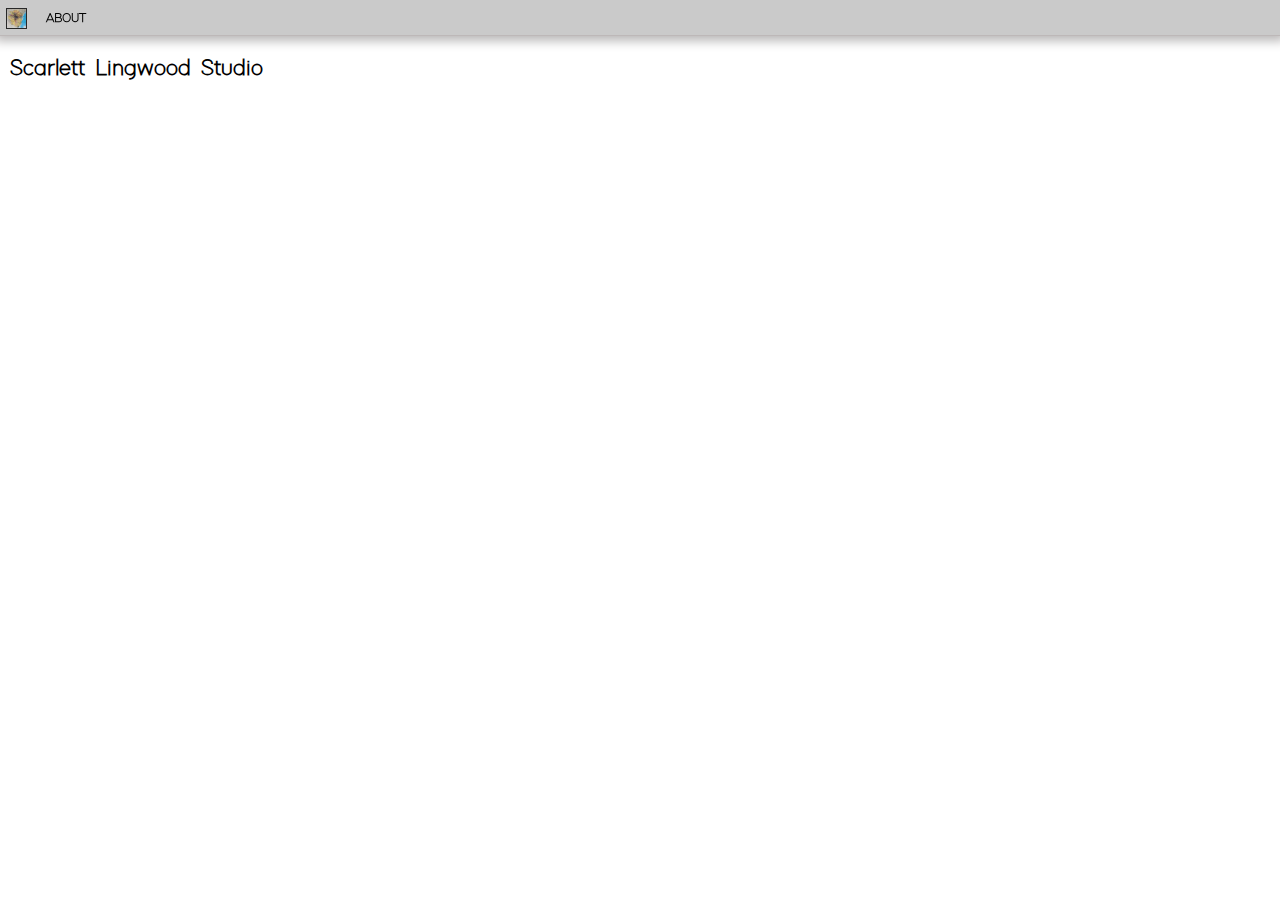
<file: index.html>
<!DOCTYPE html>
<html lang="en">
	<head>
		<meta charset="utf-8" />
		<meta http-equiv="X-UA-Compatible" content="IE=edge" />
		<meta name="viewport" content="width=device-width, initial-scale=1" />

		<title>Scarlett Lingwood Studio</title>
		<meta
			name="description"
			content="Fine Art Drawing, Painting, Mixed-Media, and Installation"
		/>

		<meta name="twitter:card" value="summary" />

		<meta property="og:title" content="Scarlett Lingwood Studio" />
		<meta property="og:url" content="https://www.scarlettlingwoodstudio.com/" />
		<meta
			property="og:description"
			content="Fine Art Drawing, Painting, Mixed-Media, and Installation"
		/>
		<meta property="og:type" content="website" />
		<meta property="og:locale" content="en_GB" />

		<link rel="shortcut icon" href="/favicon.ico" />
		<link rel="icon" sizes="16x16 32x32 64x64" href="/favicon.ico" />
		<link rel="icon" type="image/png" sizes="196x196" href="assets/img/icon/icon-196.png" />
		<link rel="icon" type="image/png" sizes="160x160" href="assets/img/icon/icon-160.png" />
		<link rel="icon" type="image/png" sizes="96x96" href="assets/img/icon/icon-96.png" />
		<link rel="icon" type="image/png" sizes="64x64" href="assets/img/icon/icon-64.png" />
		<link rel="icon" type="image/png" sizes="32x32" href="assets/img/icon/icon-32.png" />
		<link rel="icon" type="image/png" sizes="16x16" href="assets/img/icon/icon-16.png" />

		<meta property="og:image" content="assets/img/icon/icon-196.png" />
		<meta
			name="twitter:image"
			content="https://www.scarlettlingwoodstudio.com/assets/img/icon/icon-196.png"
		/>

		<link rel="stylesheet" type="text/css" href="assets/style.css" />
	</head>
	<body style="background-color: white">
		<div id="welcome-screen">
			<br />
		</div>

		<header>
			<a href="">
				<img id="logo" src="assets/logo.jpg" />
			</a>
			<a href="about.html">ABOUT</a>
			<!--      <a href="">section</a>-->
		</header>

		<div id="studio-title">Scarlett Lingwood Studio</div>

		<!-- populating projects here from homepage.js -->
		<section id="projects"></section>

		<footer id="footer">
			<div id="studio-credit">::in development::</div>
		</footer>

		<script src="data.js"></script>
		<script src="assets/js/homepage.js"></script>
	</body>
</html>
</file>
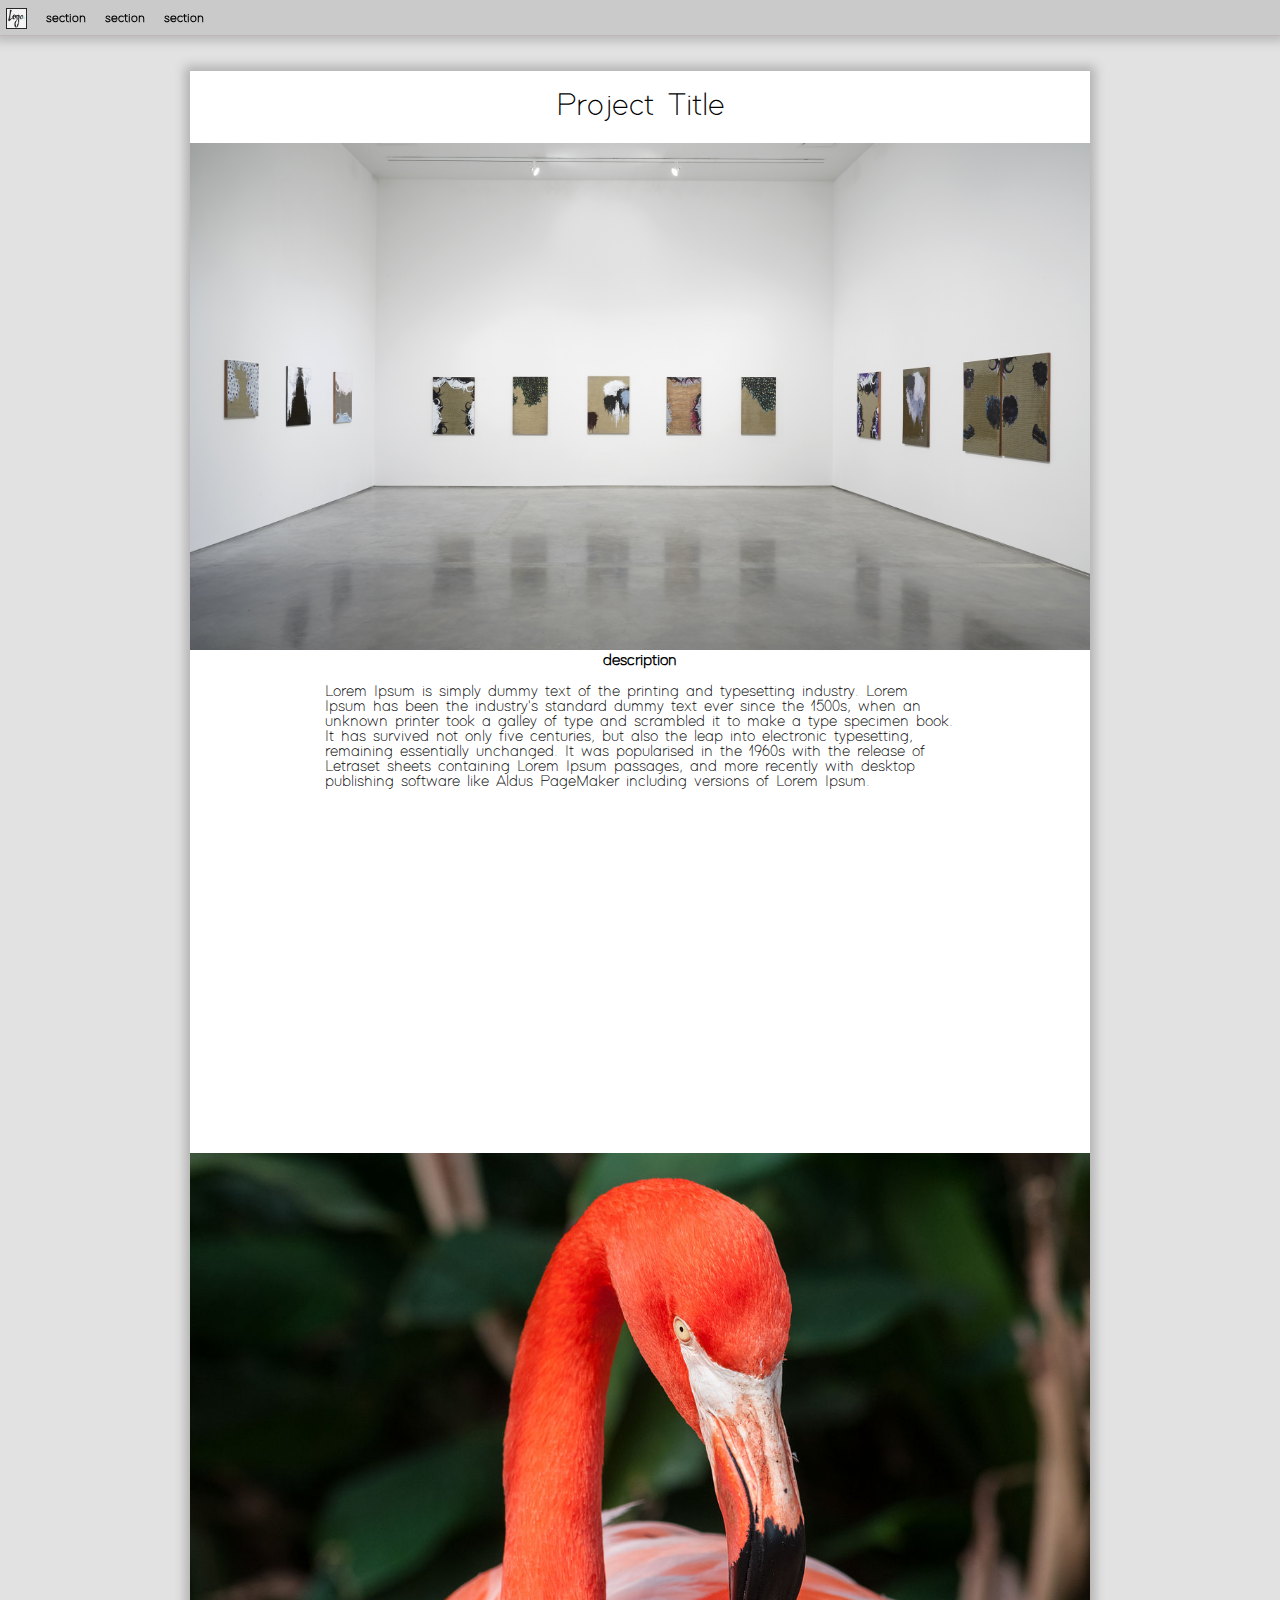
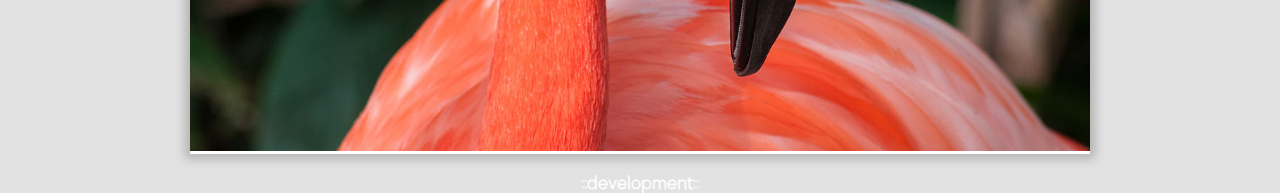
<file: project_0.html>
<!DOCTYPE html>
<html lang="en">
  <head>
    <meta charset="utf-8">
    <meta http-equiv="X-UA-Compatible" content="IE=edge">
    <meta name="viewport" content="width=device-width, initial-scale=1">
    <script src="https://cdnjs.cloudflare.com/ajax/libs/jquery/3.2.1/jquery.min.js"></script>

    <title>Scarllet Lingwood Studio</title>
    
    <link rel="stylesheet" type="text/css" href="assets/style.css">
  </head>
  
  <body style="background-image:none;">
    <header>
      <a href="">
        <img id="logo" src="assets/img/logo.jpg">
      </a>
      <a href="">section</a>
      <a href="">section</a>
      <a href="">section</a>
    </header>
    
    <section id="project-content">
        <h1>
          Project Title
        </h1>
        <img class="mainImg" src="assets/img/Andisheh-Avini-Marianne-Boesky-Gallery-8.jpg">
        <span> description</span>
        <p>
        Lorem Ipsum is simply dummy text of the printing and typesetting industry. Lorem Ipsum has been the industry's standard dummy text ever since the 1500s, when an unknown printer took a galley of type and scrambled it to make a type specimen book. It has survived not only five centuries, but also the leap into electronic typesetting, remaining essentially unchanged. It was popularised in the 1960s with the release of Letraset sheets containing Lorem Ipsum passages, and more recently with desktop publishing software like Aldus PageMaker including versions of Lorem Ipsum.
        </p>
        <iframe width="560" height="315" src="https://www.youtube.com/embed/-oYIK6Bg6co?rel=0?ecver=1" frameborder="0" allowfullscreen>
        </iframe>
        <img src="assets/img/very-large-flamingo.jpg">
    </section>
    <footer id="studio-credit">
      ::development::
    </footer>
  </body>
</html>
</file>
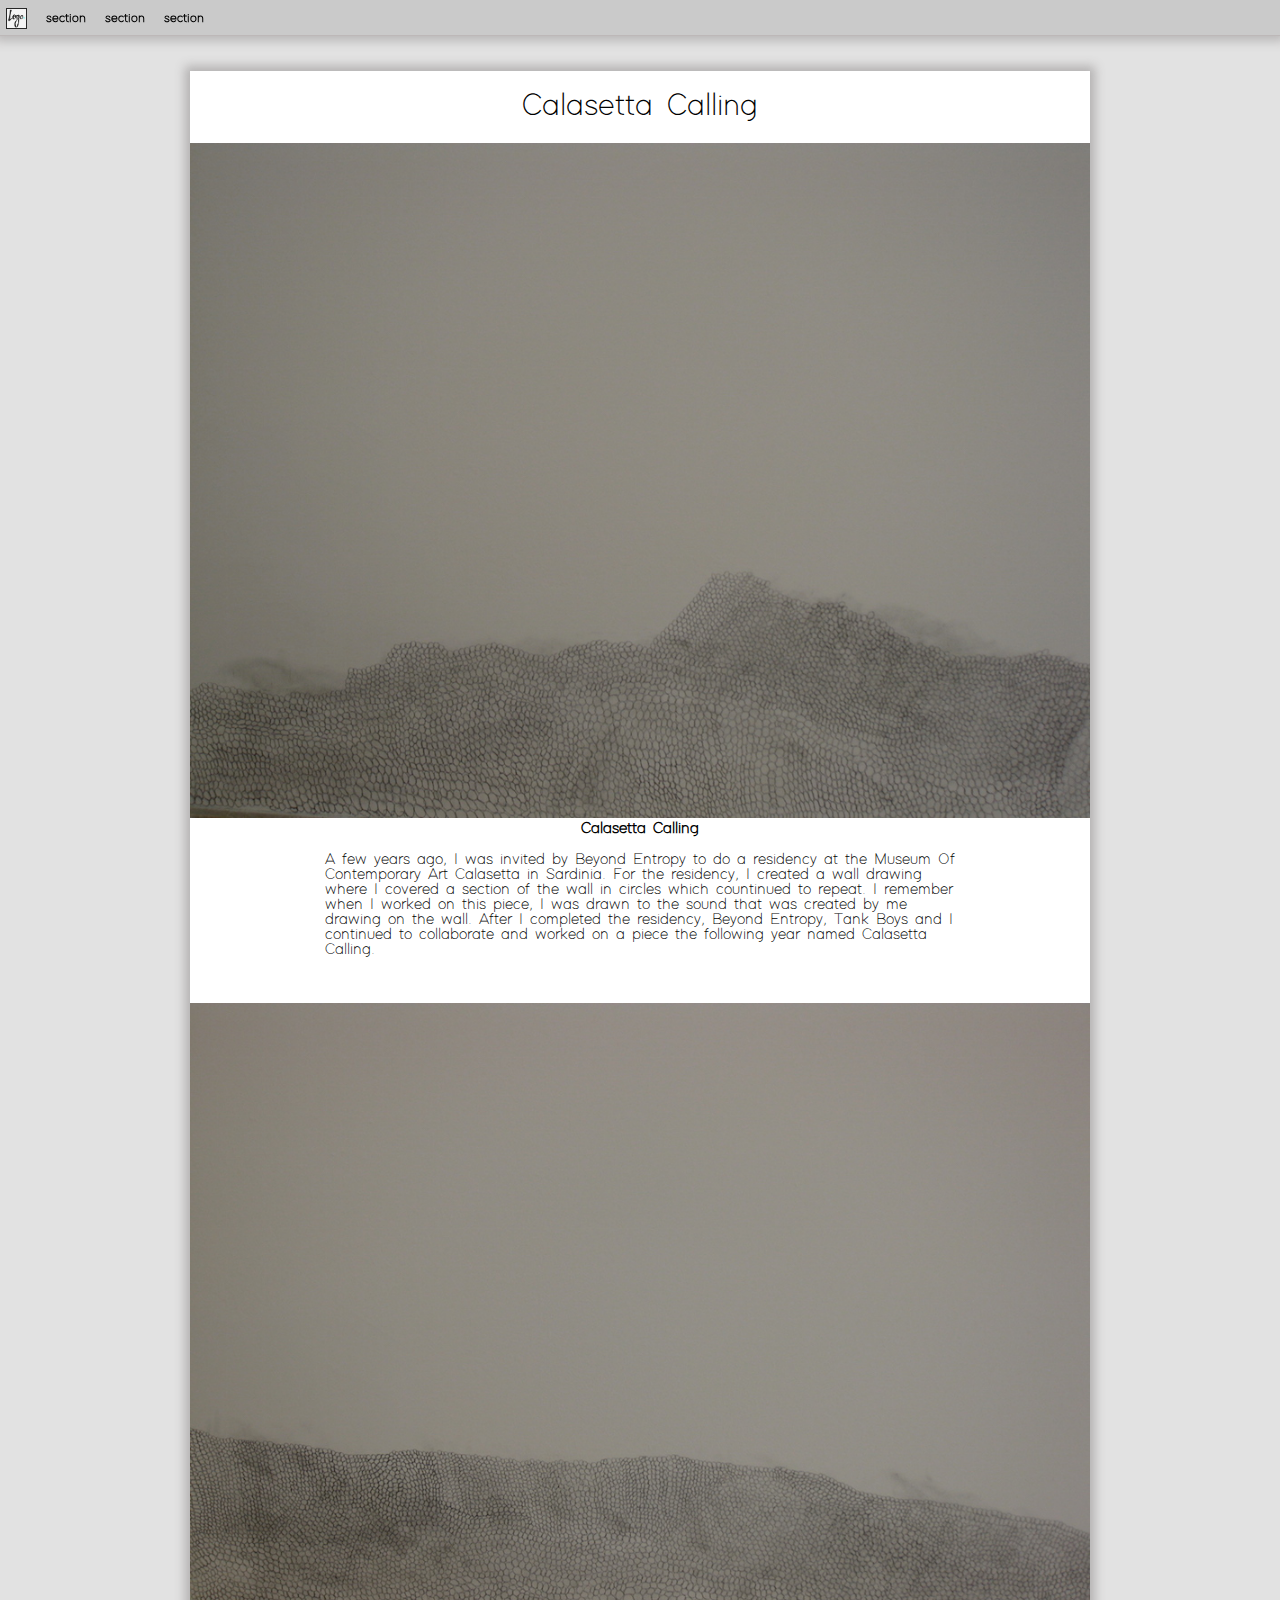
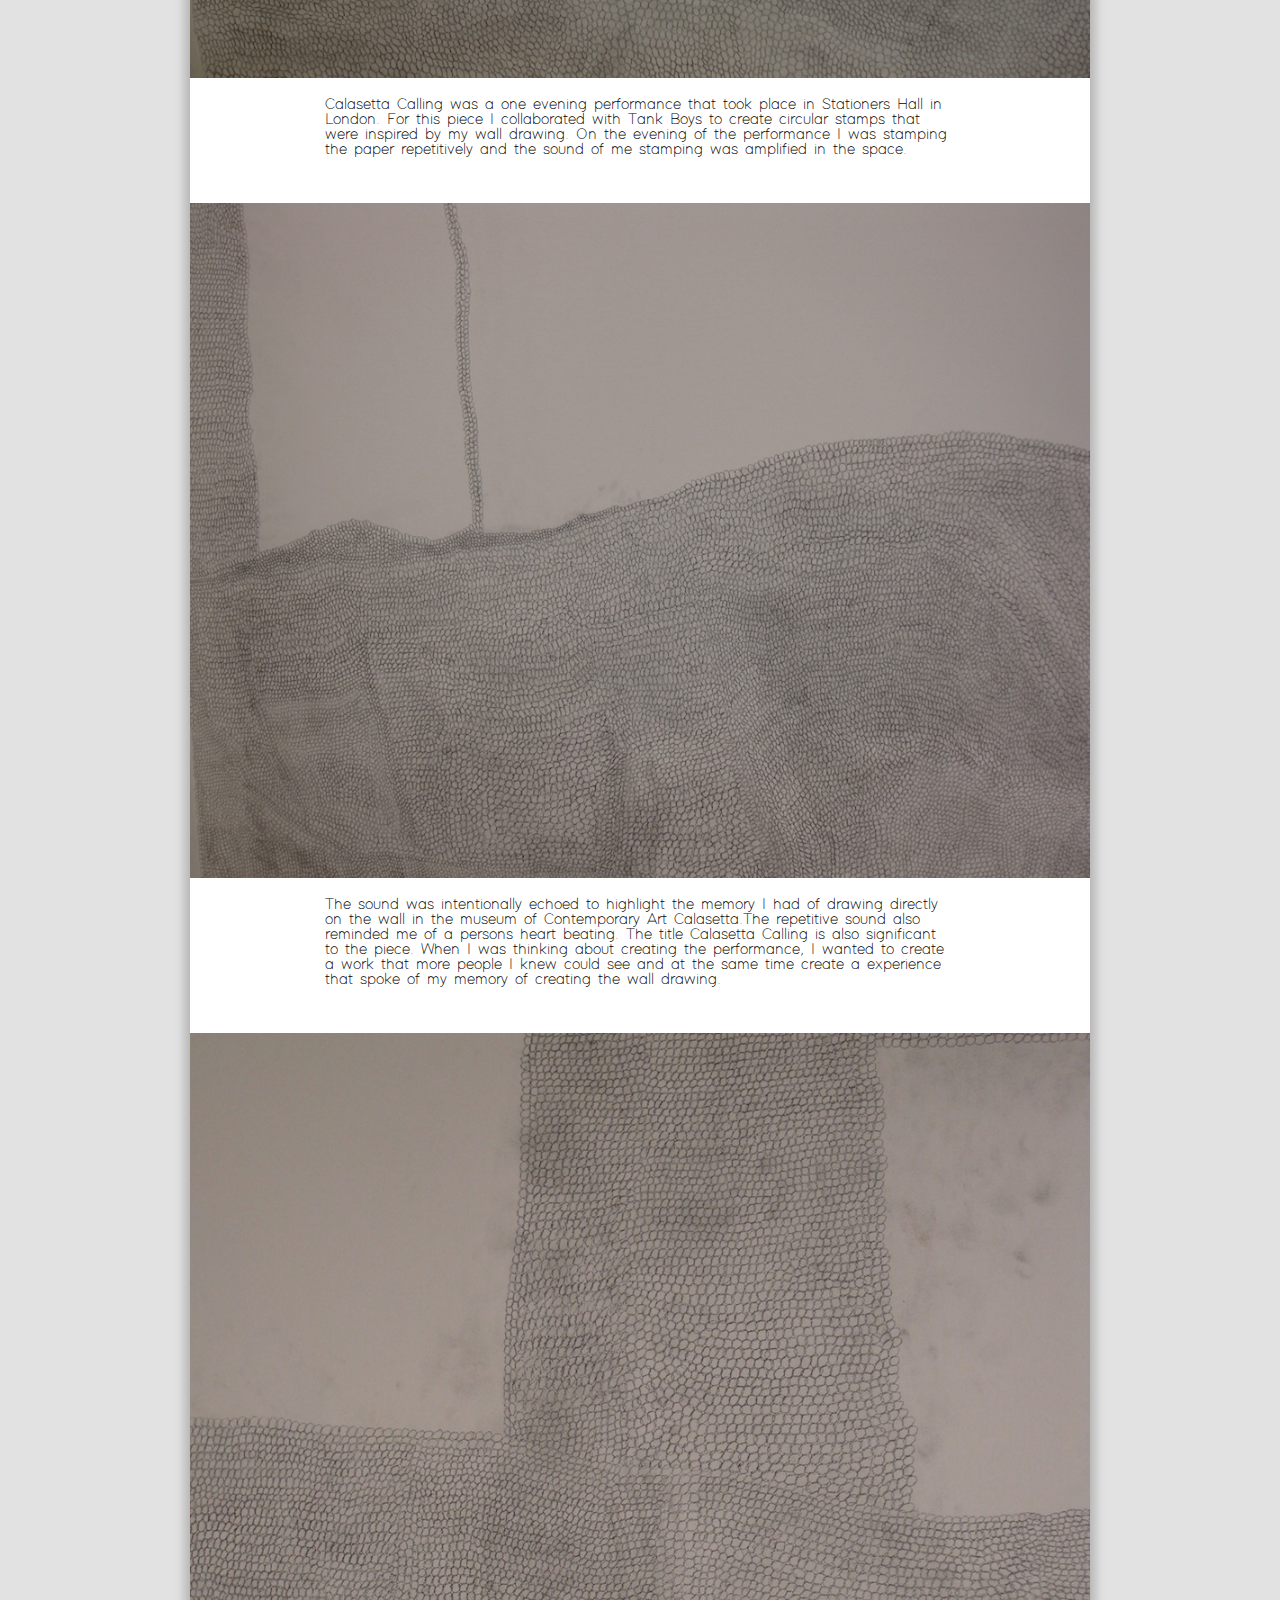
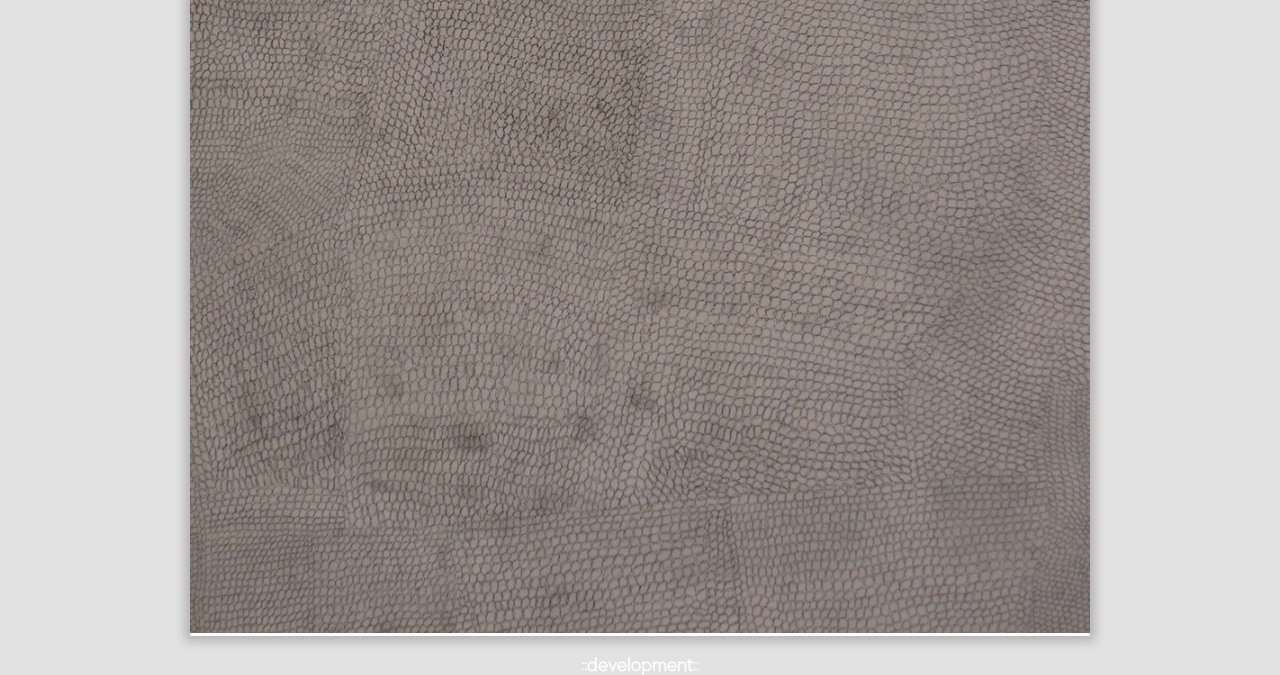
<file: project_6.html>
<!DOCTYPE html>
<html lang="en">
  <head>
    <meta charset="utf-8">
    <meta http-equiv="X-UA-Compatible" content="IE=edge">
    <meta name="viewport" content="width=device-width, initial-scale=1">
    <script src="https://cdnjs.cloudflare.com/ajax/libs/jquery/3.2.1/jquery.min.js"></script>

    <title>Scarllet Lingwood Studio</title>
    
    <link rel="stylesheet" type="text/css" href="assets/style.css">
  </head>
  
  <body style="background-image:none;">
    <header>
      <a href="">
        <img id="logo" src="assets/img/logo.jpg">
      </a>
      <a href="">section</a>
      <a href="">section</a>
      <a href="">section</a>
    </header>
    
    <section id="project-content">
        <h1>
          Calasetta Calling
        </h1>
        <img class="mainImg" src="assets/img/calasetta-calling/2.JPG">
		  <br>
        <span> Calasetta Calling </span>
        <p>
        A few years ago, I was invited by Beyond Entropy to do a residency at the Museum Of Contemporary Art Calasetta in Sardinia. For the residency, I created a wall drawing where I covered a section of the wall in circles which countinued to repeat. 
			I remember when I worked on this piece, I was drawn to the sound that was created by me drawing on the wall. After I completed the residency, Beyond Entropy, Tank Boys and I continued to collaborate and worked on a piece the following year named Calasetta Calling. 
        </p>
		  <img src="assets/img/calasetta-calling/3.JPG">
		  <p>
		  Calasetta Calling was a one evening performance that took place in Stationers Hall in London. For this piece I collaborated with Tank Boys to create circular stamps that were inspired by my wall drawing. On the evening of the performance I was stamping the paper repetitively and the sound of me stamping was amplified in the space. 
		 </p>
		  <img src="assets/img/calasetta-calling/4.JPG">
		 <p>
		 The sound was intentionally echoed to highlight the memory I had of drawing directly on the wall in the museum of Contemporary Art Calasetta.The repetitive sound also reminded me of a persons heart beating. The title Calasetta Calling is also significant to the piece. When I was thinking about creating the performance, I wanted to create a work that more people I knew could see and at the same time create a experience that spoke of my memory of creating the wall drawing. 
		 </p>
		  <img src="assets/img/calasetta-calling/5.JPG">
        
    </section>
    <footer id="studio-credit">
      ::development::
    </footer>
  </body>
</html>
</file>
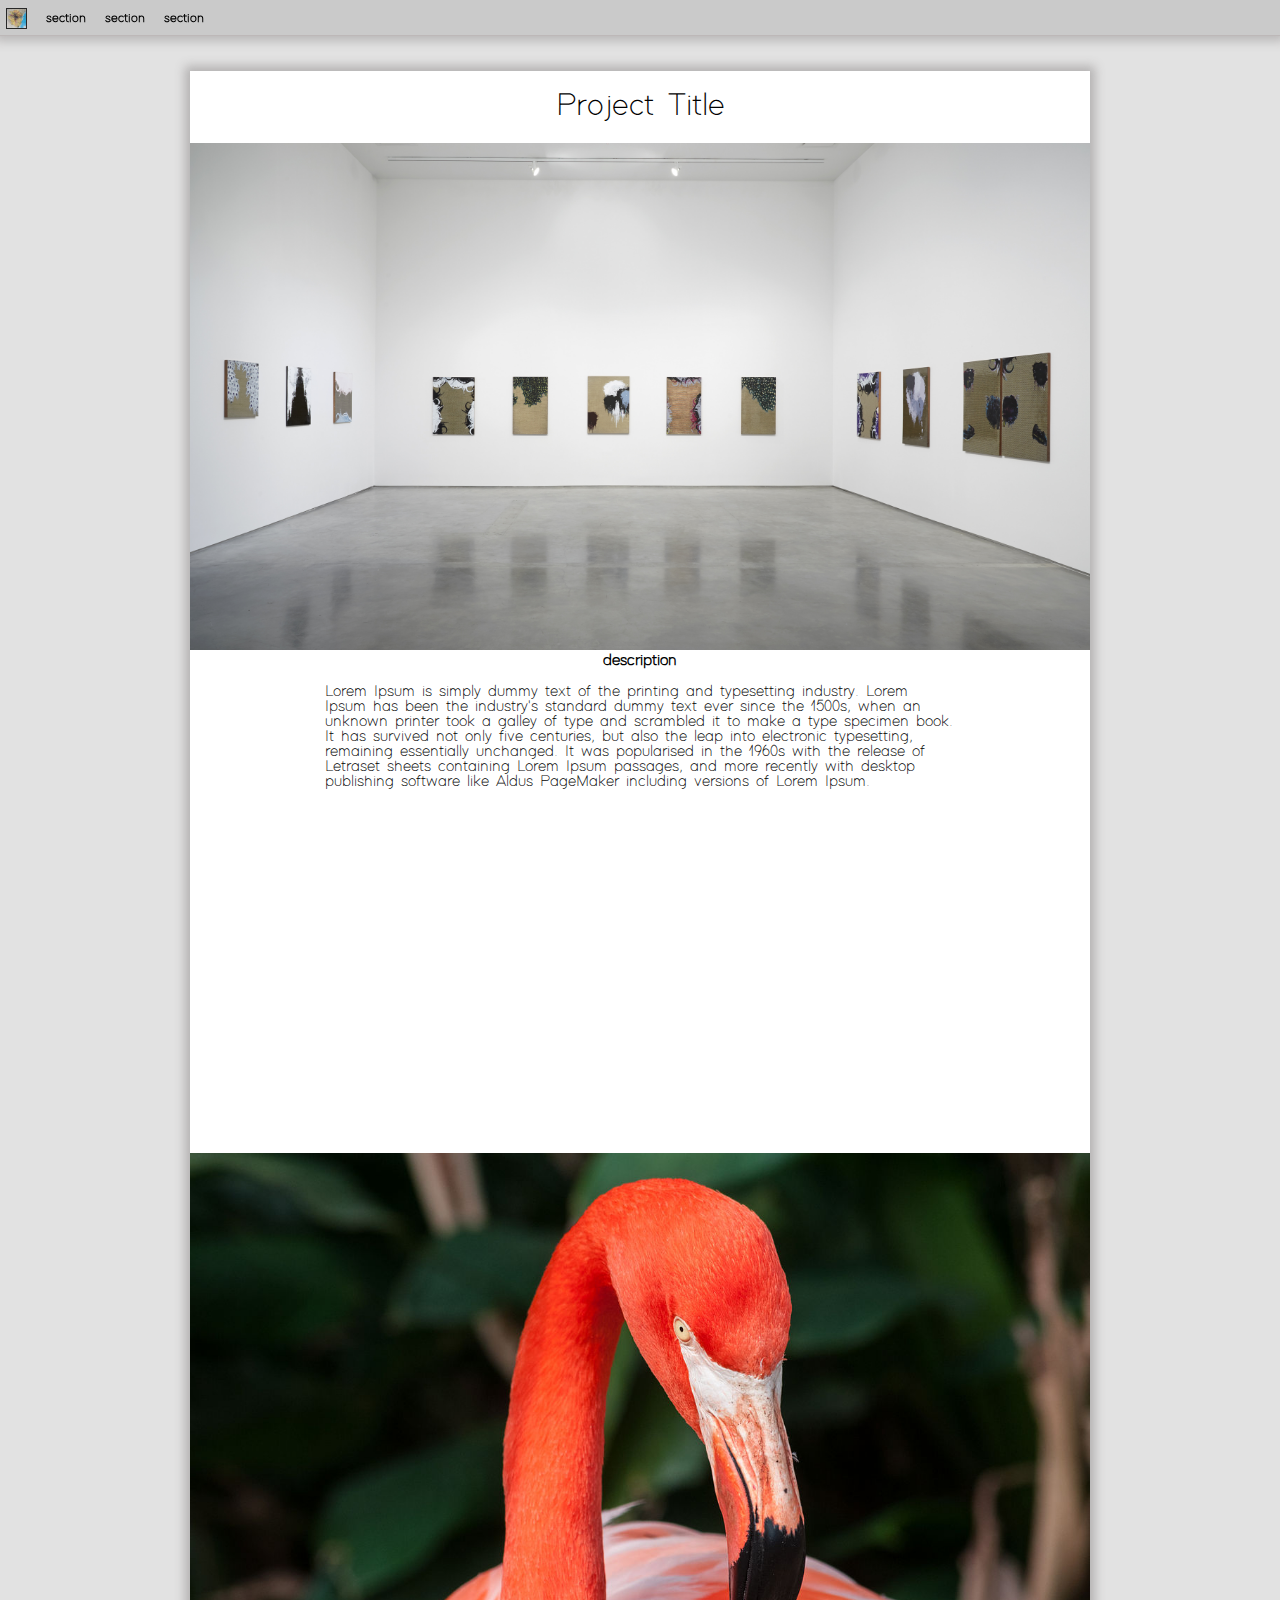
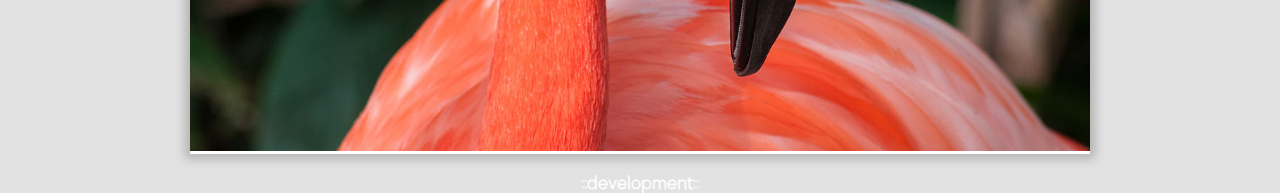
<file: pages/project_0.html>
<!DOCTYPE html>
<html lang="en">
  <head>
    <meta charset="utf-8">
    <meta http-equiv="X-UA-Compatible" content="IE=edge">
    <meta name="viewport" content="width=device-width, initial-scale=1">
    <script src="https://cdnjs.cloudflare.com/ajax/libs/jquery/3.2.1/jquery.min.js"></script>

    <title>Scarllet Lingwood Studio</title>
    
    <link rel="stylesheet" type="text/css" href="../assets/style.css">
  </head>
  
  <body style="background-image:none;">
    <header>
      <a href="">
        <img id="logo" src="../assets/logo.jpg">
      </a>
      <a href="">section</a>
      <a href="">section</a>
      <a href="">section</a>
    </header>
    
    <section id="project-content">
        <h1>
          Project Title
        </h1>
        <img class="mainImg" src="../assets/img/Andisheh-Avini-Marianne-Boesky-Gallery-8.jpg">
        <span> description</span>
        <p>
        Lorem Ipsum is simply dummy text of the printing and typesetting industry. Lorem Ipsum has been the industry's standard dummy text ever since the 1500s, when an unknown printer took a galley of type and scrambled it to make a type specimen book. It has survived not only five centuries, but also the leap into electronic typesetting, remaining essentially unchanged. It was popularised in the 1960s with the release of Letraset sheets containing Lorem Ipsum passages, and more recently with desktop publishing software like Aldus PageMaker including versions of Lorem Ipsum.
        </p>
        <iframe width="560" height="315" src="https://www.youtube.com/embed/-oYIK6Bg6co?rel=0?ecver=1" frameborder="0" allowfullscreen>
        </iframe>
        <img src="../assets/img/very-large-flamingo.jpg">
    </section>
    <footer id="studio-credit">
      ::development::
    </footer>
  </body>
</html>
</file>
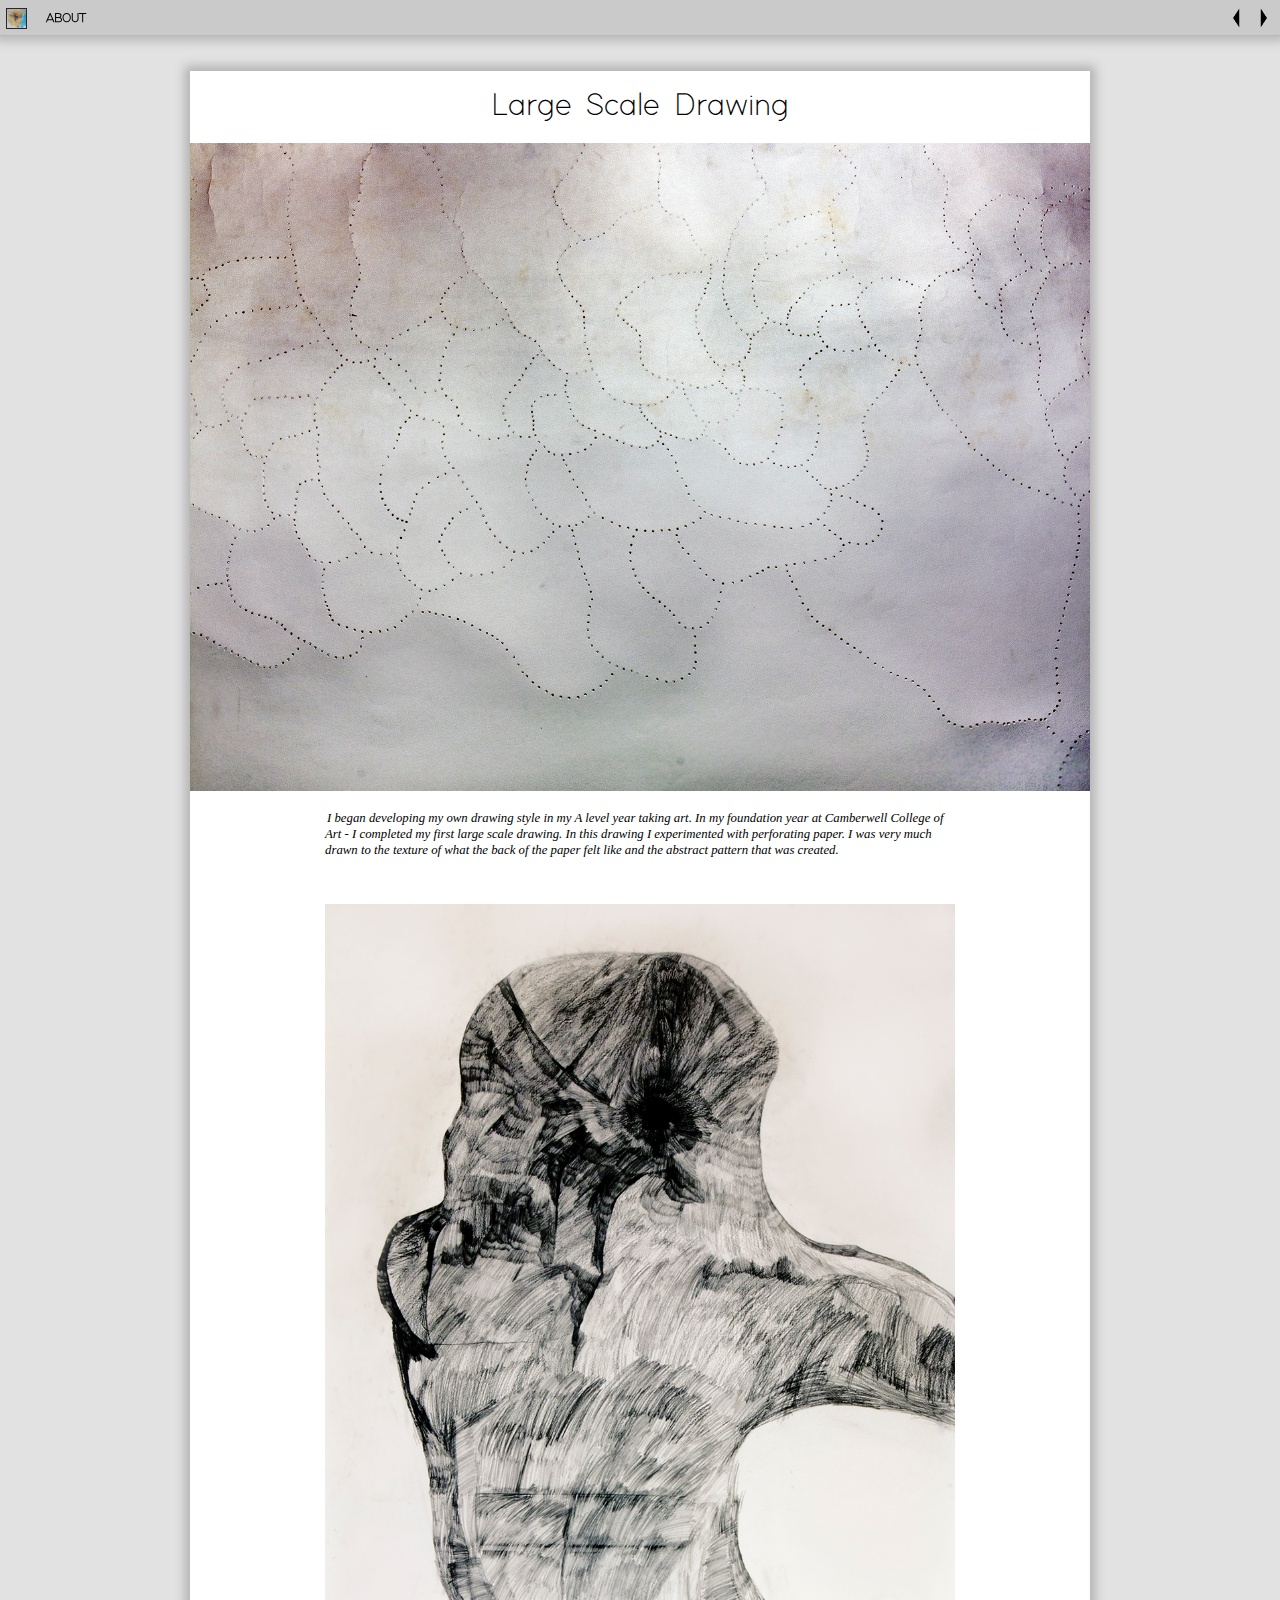
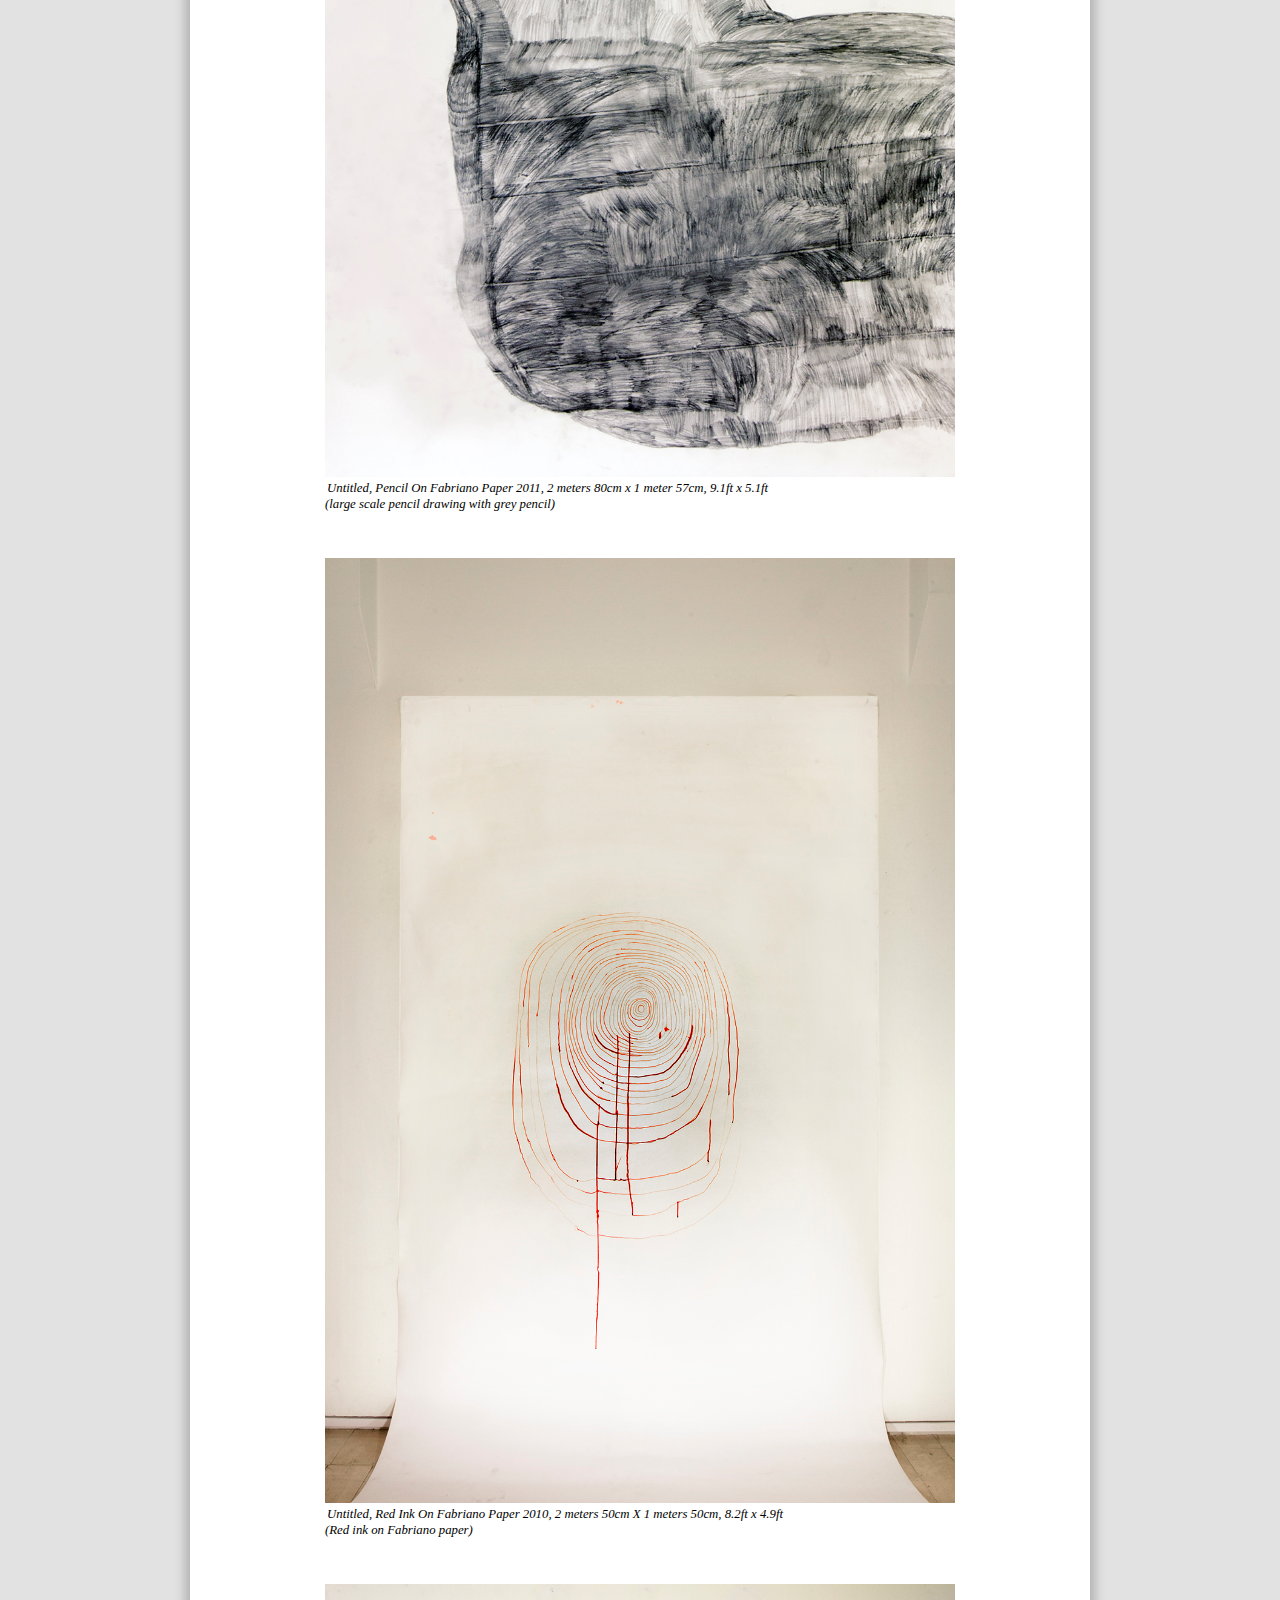
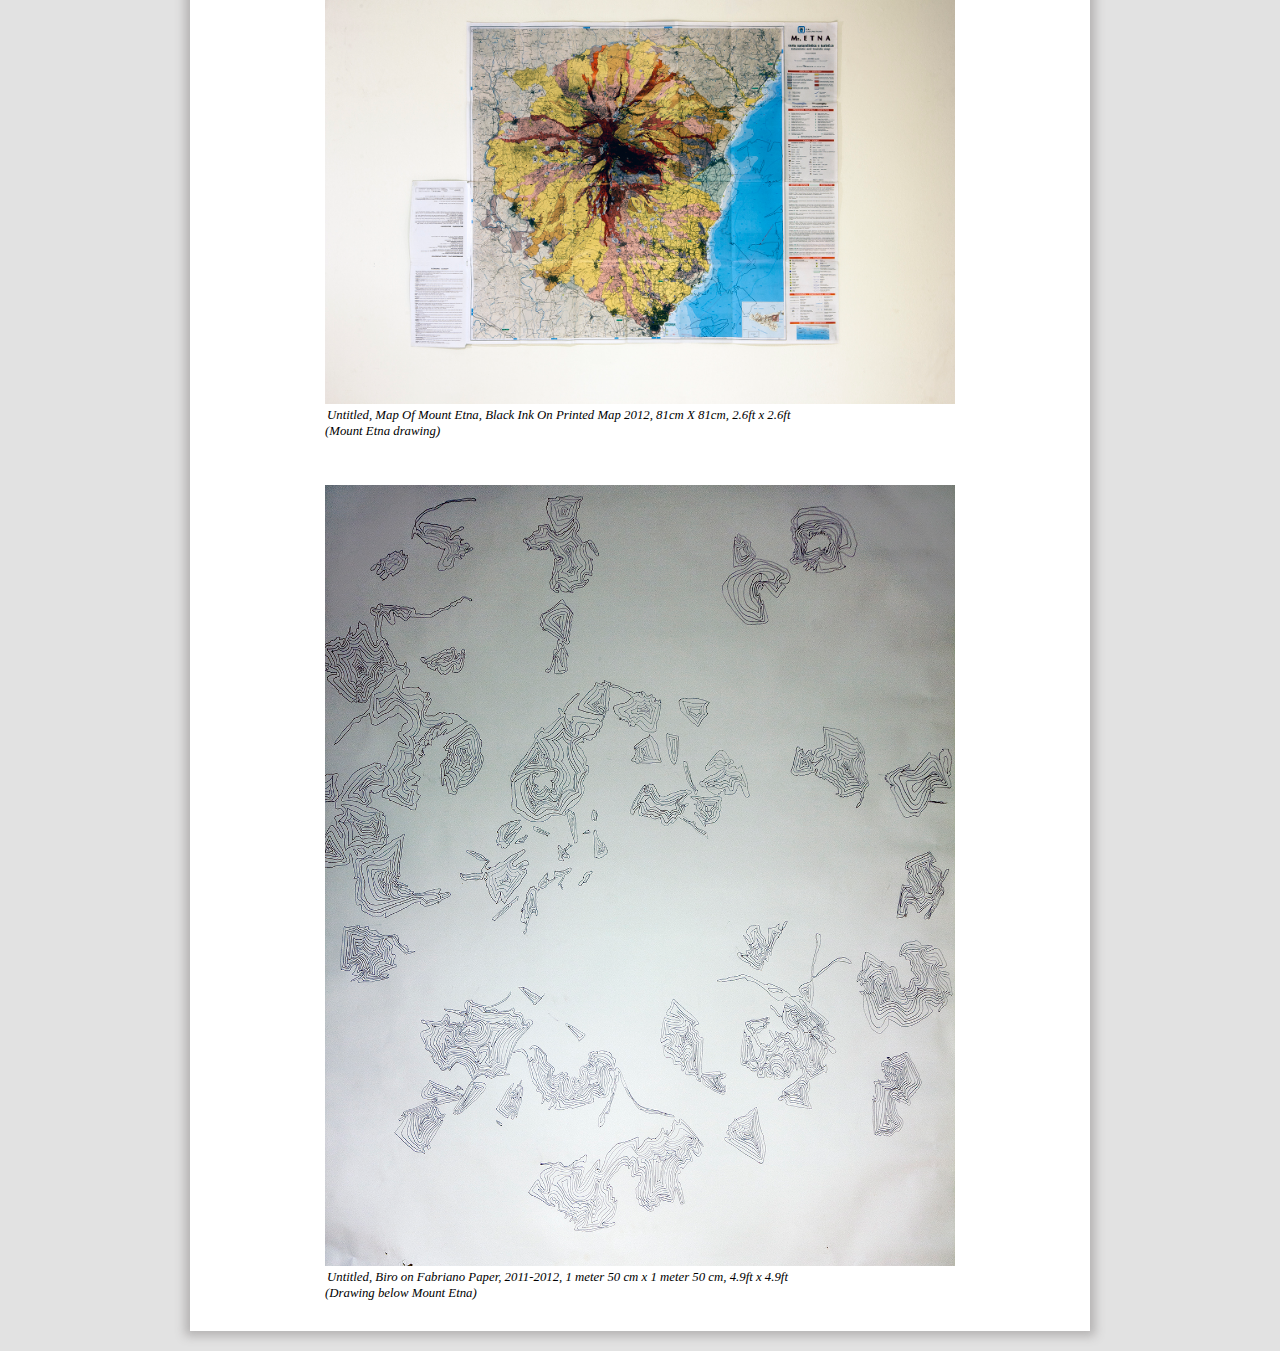
<file: pages/project_1.html>
<!DOCTYPE html>
<html lang="en">
	<head>
		<meta charset="utf-8" />
		<meta http-equiv="X-UA-Compatible" content="IE=edge" />
		<meta name="viewport" content="width=device-width, initial-scale=1" />

		<title>Scarlett Lingwood Studio</title>

		<link rel="stylesheet" type="text/css" href="../assets/style.css" />
	</head>

	<body style="background-image: none">
		<header>
			<a href="http://www.scarlettlingwoodstudio.com/">
				<img id="logo" src="../assets/logo.jpg" />
			</a>
			<a href="about.html"> ABOUT </a>
			<a href="project_5.html" id="nav-left">
				<img src="../assets/img/left.png" class="left-btn" width="60" height="60"
			/></a>
			<a href="project_2.html" id="nav-right">
				<img src="../assets/img/right.png" class="right-btn" width="60" height="60"
			/></a>
		</header>

		<!-- project page compoenents populated by populateContent.js -->
		<section id="project-content" class="1"></section>

		<footer id="footer">
			<!--
            <div id="studio-credit">
               ::in development::
            </div>
         -->
		</footer>

		<script src="../data.js"></script>
		<script src="../assets/js/populateContent.js"></script>
	</body>
</html>
</file>
<file: assets/style.css>
@font-face {
		  font-family: "scarlett";
		  src: url("fonts/mont/Mont-ExtraLightDEMO.otf") format("OpenType");
/*		  src: url("fonts/roboto/Roboto-Light.ttf") format("TrueType");*/
		  src: url("fonts/ModernSans-Light.otf") format("OpenType");
				
		}
body{
      margin:0;
/*      background-image: url(img/background-logo.png);*/
      background-repeat: no-repeat;
/*      background-color: antiquewhite;*/
      font-weight: 600;
/*      font-family: georgia;*/
/*		font-family:Verdana;*/
/*      font-style: italic;*/
		font-family:tahoma,geneva,sans-serif;
/*      color: #57c1b6;*/
      text-align:center; 
		background-color: #e2e2e2;
		font-family: scarlett!important;
      }
      table,td,tr{
/*      border-spacing: 0px!important;*/
		
/*		font-family:tahoma,geneva,sans-serif;font-size:1em;font-weight: 200; */
		background-color:white!important;
		color: black!important;
      }
      header{
/*        background-color: rebeccapurple;*/
        background-color: #89a7a6;
		  position: fixed;
        width: 100%;
        top:0px;
        text-align: justify;
		  z-index: 12;
		  border-bottom: 1px solid #bdb8b8;
		  box-shadow: 0px 0px 10px 5px #b9b7b7;
		  padding-top: 2px;
		  
      }
		header, #projects tr:nth-child(2){
		  background-color: #4f5a5a;
		  background-color: #cacaca;
		
		}
/*
		#projects tr:nth-child(1) td:nth-child(1){
		border:2px solid black;
		}
*/
		#projects table{
/*		box-shadow: 0px 0px 10px 5px #d1caca;*/
		margin-bottom: 30px;
		border:2px solid black;
		}
		#projects table:hover{
/*		box-shadow: 0px 0px 10px 5px #918e8e;*/
		border:2px solid #a8a8a8;
		
		}
      header a{
      display:inline-block;
      margin:1px;
      padding:5px;
      color:turquoise;
      color:black;
/*		color: #e0dada;*/
    vertical-align: middle;
    font-weight: 600;
      font-size: 13px;
		text-decoration: none;
      }
		#project table{
		border: 5px solid black;
		}
		#studio-title{
		font-size:23px;position:absolute
	 ;top:58px;left:10px;color:black;
		}
      #projects{
      display: flex;
      flex-wrap: wrap;
      justify-content: center;
      padding-top: 100px;
      margin-left: auto;
      margin-right: auto;
      width: 80%;
/*		max-width: 1000px;*/
		min-height: calc(100vh - 300px);
      }
      #projects a{
      display: inline-block;
      margin:5px;
      text-align: center;
      margin-left: auto;
      margin-right: auto;
		padding:20px;
		
      
      }
      #projects span{
      display: inline-block;
      padding:5px;
      }
      #projects img{
      display: block;
      }
		#projects video{
		width:100%;
      display: block;
      }
		video{
		width:100%;
		}
      #projects tr:nth-child(2){
/*      background-color: #89a7a6;*/
		color:white;
      }
      #projects tr:nth-child(1){
      background-color: #89a7a6;
      }
      #studio-credit{
      color: white;
		font-size:1.2em;
      }
		#studio-credit p{
		text-align: left;
		margin: 10px;
    	padding: 10px;
		
		}
		#studio-credit  a{
		
		 color: white;
		 font-weight: 500;
		 font-size: 15px;
		 text-decoration: none;
		 }
		#footer{
		color: cornflowerblue;
/*      background-color: rgba(131, 226, 220, 0.47);*/
		background-color: #89a7a6;
      margin-top: 20px;
		font-size: 0.6em;
		height:100px;
		display: none;
		}
      #logo{
        vertical-align: middle;
        width:60px;
        opacity: 0.8;
      }
      .mainImg{
      width:100%;
      height: auto;
/*		max-width: 1000px;*/
		padding-bottom:0px;
      }
      #project-content{
      margin-top: 71px;
		max-width: 900px;
		margin-left: auto;
		margin-right: auto;
		background-color: white;
		box-shadow: 0px 0px 10px 5px #b3b1b1;
		margin-bottom:20px;
      }
      h1{
      text-align: center;
		font-weight: 400;
		padding-top:20px;
      }
      p{
      width:70%;
      margin-left: auto;
      margin-right: auto;
      font-weight: 300;
      text-align: left;
      padding-bottom: 30px;
		max-width: 1000px;
      }
      iframe{
      width:70%;
      }
/*
      #project-content *:not(:first-child)::after{
       content: <br>;
      }
*/
      #project-content img:not(:nth-child(2)){
      width:70vw;
      width:100%;
		max-width: 1000px;
      }
      #welcome-screen{
      position: fixed;
		top:0px;
		left:0px;
/*
      top:-5%;
      left:-5%;
      width:110%;
      height:110%;
      background:white;
      text-align: center;
      padding-top:40vh;
*/
      z-index: 10;
      }
		#welcome-screen-cover{
		position: fixed;
		top:0px;
		left:0px;
      z-index: 9;
		background-color: white;
		width:100%;
		height: 100%;
		}
		.featured-img img{
		width:246px;
		height:auto;
		clip: rect(0px,200px,100px,0px);
		}
		#logo{
/*		border: 2px solid teal;*/
		border: 1px solid black;
		width: 19px;
		}
		.media-block{margin-top:65px;}
		.image-title{font-family:georgia,serif; font-style: italic;font-size:0.8em;font-weight: 200; padding:2px;}
		.left{text-align: left;}
		#exit-button{
		position:fixed;
		top:85px;
		left:10px;
		padding:5px;
		background:#89a7a6;
		width:100px;
		color:white;
		
		}
		audio{
		width:100%;
		border:1px solid #89a7a6;
		}
		.right-btn{position:absolute;top:8px;     
		right:0px;
		width:20px!important;
		height:20px!important;
		
    }
		.left-btn{position:absolute;top:8px;     right:40px;
		width:20px!important;
		height:20px!important;
    }
	 @media only screen and (max-width: 600px) {
	 #projects{
	 width:100vw;
	 }
	 #projects a{
	 margin:none;
	 padding:0;
	 }
	 }
</file>
